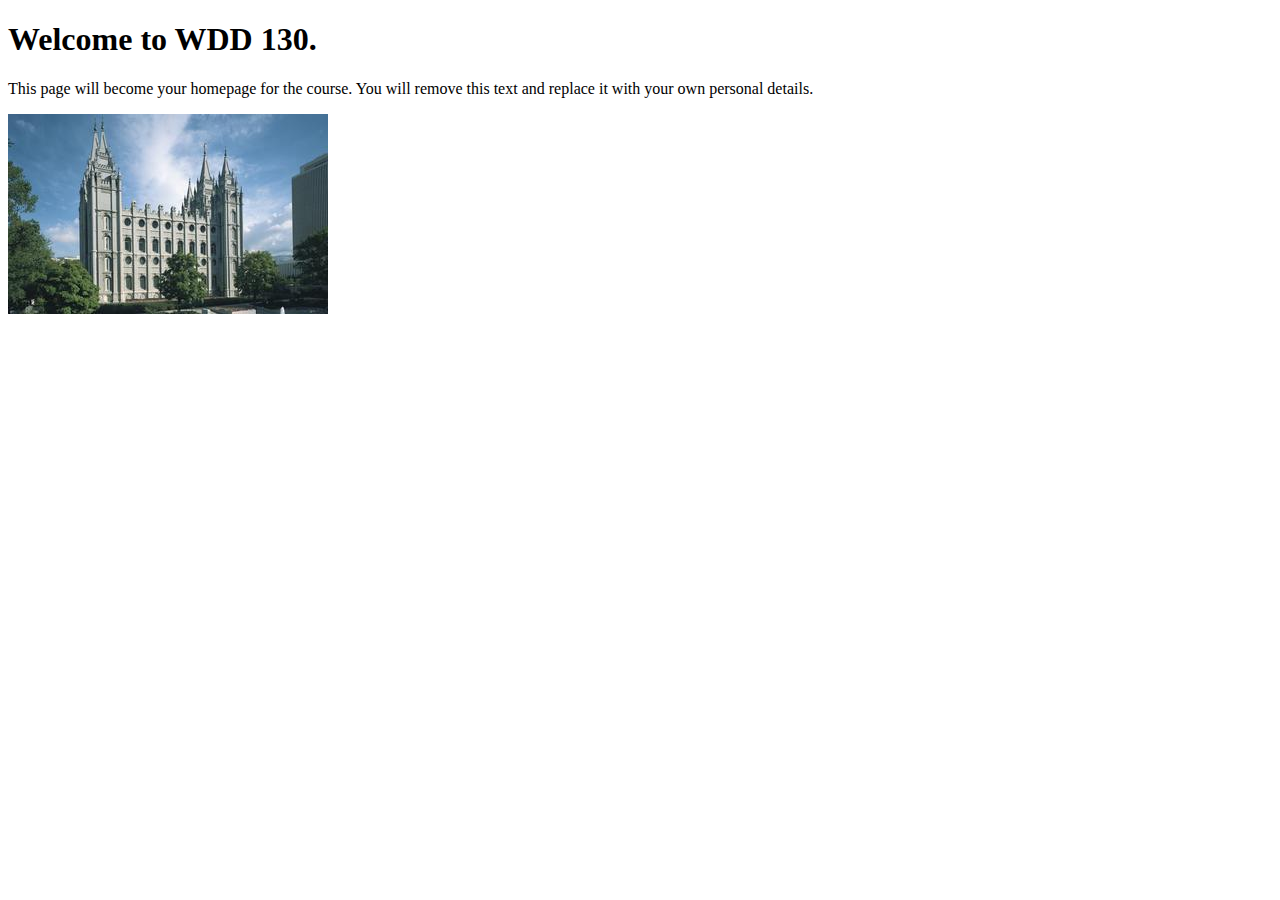
<file: index.html>
<!DOCTYPE html>
<html lang="en">
<head>
    <meta charset="UTF-8">
    <meta name="viewport" content="width=device-width, initial-scale=1.0">
    <title>WDD 130 | Personal Homepage</title>
</head>
<body>
    <h1>Welcome to WDD 130.</h1>
    <p>This page will become your homepage for the course. You will remove this text and replace it with your own personal details.</p>

    <img src="images/salt-lake-temple.jpg" alt="The Salt Lake Temple.">
</body>
</html>
</file>
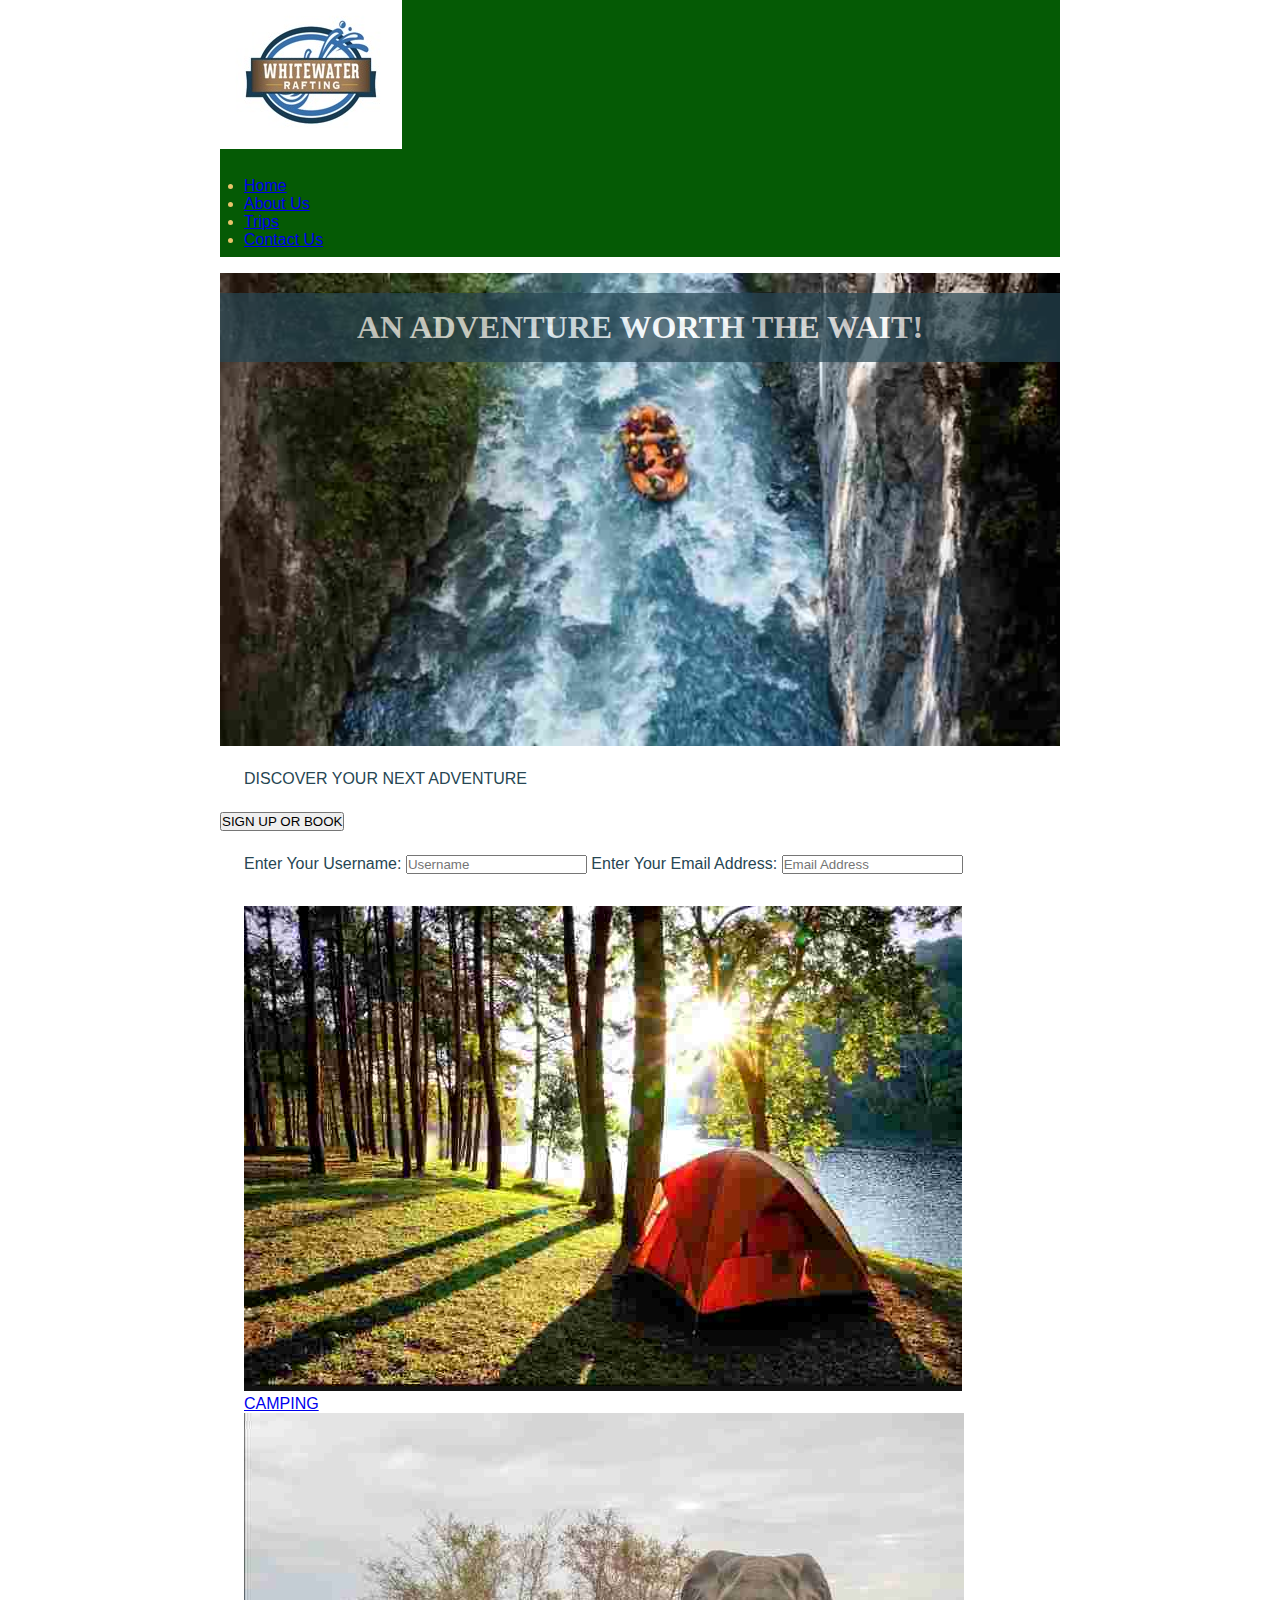
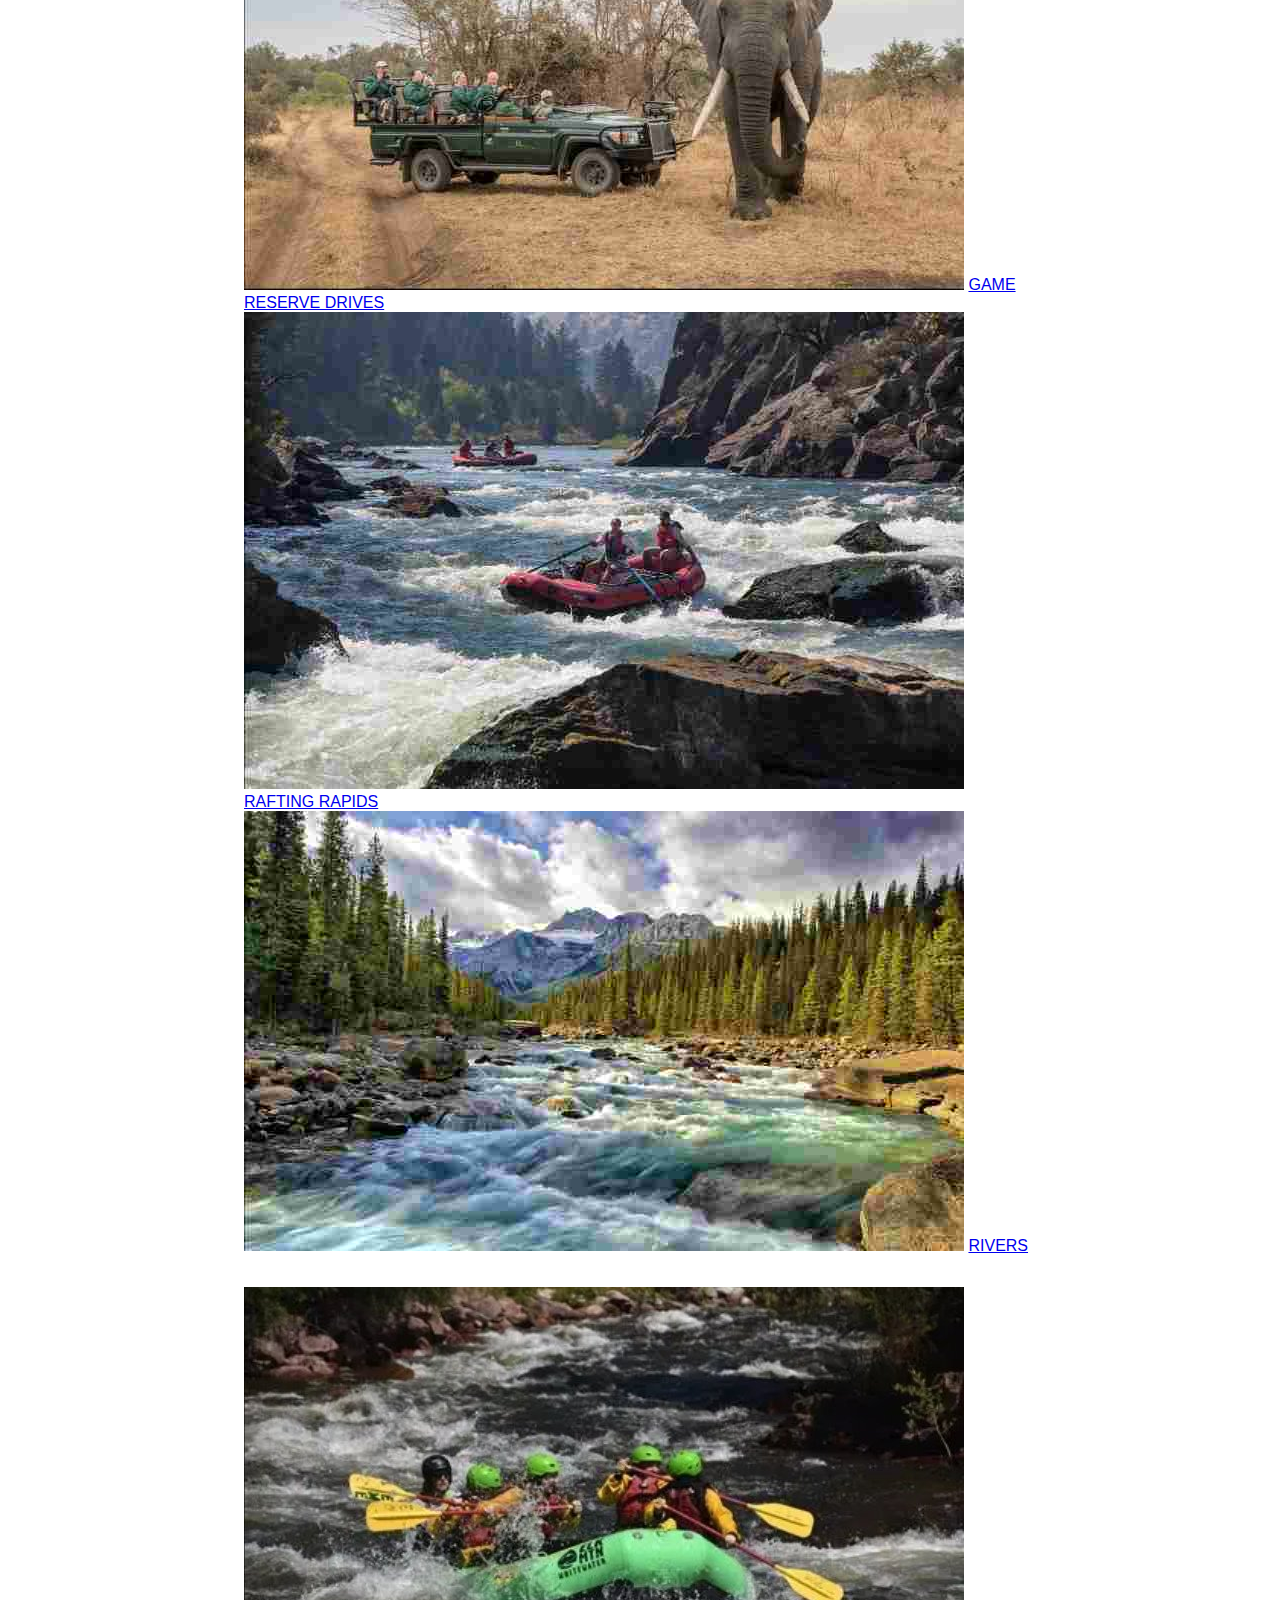
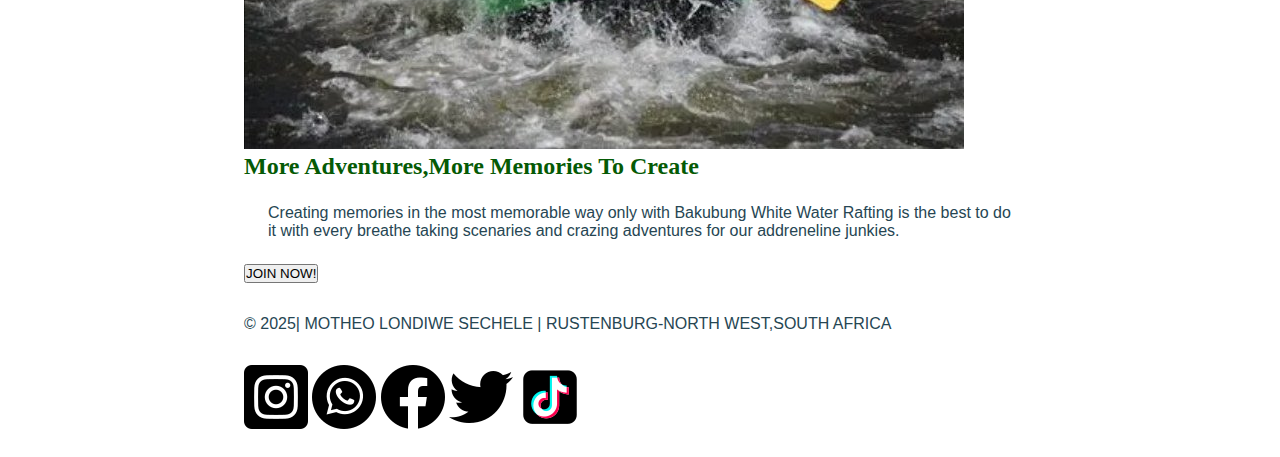
<file: wwr/index.html>
<!DOCTYPE html>
<html lang="en-US">

<head>
    <meta charset="UTF-8">
    <meta name="viewport" content="width=device-width,initial-scale=0.1">
    <title> Home-White Water Rafting</title>
    <meta name="description" content="WELCOME TO WHITE WATER RAFTING BAKUBUNG">
    <meta name="author" content="Motheo Londiwe Sechele">
    <link rel="stylesheet" href="styles/rafting.css">

</head>

<body>
    <header>
        <img src="images/logo.jpg" alt="Company Logo">
        <nav>
            <ul>
                <li><a href="index.html">Home</a></li>
                <li><a href="about.html">About Us</a></li>
                <li><a href="trips.html">Trips</a></li>
                <li><a href="contact.html">Contact Us</a></li>
            </ul>
        </nav>
    </header>
    <main>
        <div class="hero">
            <img src="images/hero-image.jpg" alt="Hero Image" class="hero-image">
            <h1>AN ADVENTURE WORTH THE WAIT!</h1>
            <p>DISCOVER YOUR NEXT ADVENTURE</p>
            <button type="sign-up">SIGN UP OR BOOK</button>
            <article>
                <form action="#" class="hompage-form">
                    <label for="user-name">Enter Your Username:</label>
                    <input type="text" id="user-name" name="user-name" required placeholder="Username">
                    <label for="user-email-address">Enter Your Email Address:</label>
                    <input type="text" id="user-email-address" name="user-email-address" required
                        placeholder="Email Address">
                </form>
            </article>
        </div>
        <section class="history">
            <img src="images/camping_optimized.jpg" alt="comping-sites">
            <a href="trips.html" class="cta-button">CAMPING</a>
            <img src="images/game reserve_optimized.jpg" alt="game-reserve">
            <a href="trips.html" class="cta-button">GAME RESERVE DRIVES</a>
            <img src="images/rapids_optimized.jpg" alt="rafting-rapids">
            <a href="trips.html" class="cta-button">RAFTING RAPIDS</a>
            <img src="images/rivers_optimized.jpg" alt="rivers">
            <a href="trips.html" class="cta.button">RIVERS</a>
        </section>
        <section class="adventures">
            <img src="images/rafting01.jpg" alt="botton-hero-image">
            <h2>More Adventures,More Memories To Create</h2>
            <p>Creating memories in the most memorable way only with Bakubung White Water Rafting is the best to do it
                with every breathe taking scenaries and crazing adventures for our addreneline junkies.</p>
            <button type="join-now">JOIN NOW!</button>
        </section>
    </main>
    <footer>
        <p>&copy; 2025| MOTHEO LONDIWE SECHELE | RUSTENBURG-NORTH WEST,SOUTH AFRICA</p>
        <nav class="socialmedia">
            <a href="https://www.intsagram.com"></a>
            <a><img src="images/instagram-icon.png" alt="Instagram social media icon"></a>
            <a href="https://www.whatsapp.com"></a>
            <a><img src="images/whatsapp-icon.png" alt="Whatsapp social media icon"></a>
            <a href="https://www.facebook.com"></a>
            <a><img src="images/facebook-icon.png" alt="Facebook social media icon"></a>
            <a href="https://www.twitter.com"></a>
            <a><img src="images/twitter-icon.png" alt="Twitte social media icon"></a>
            <a href="https://www.tiktok.com"></a>
            <a><img src="images/tiktok-icon.png" alt="TikTok social media icon"></a>
        </nav>
    </footer>

</body>

</html>
</file>
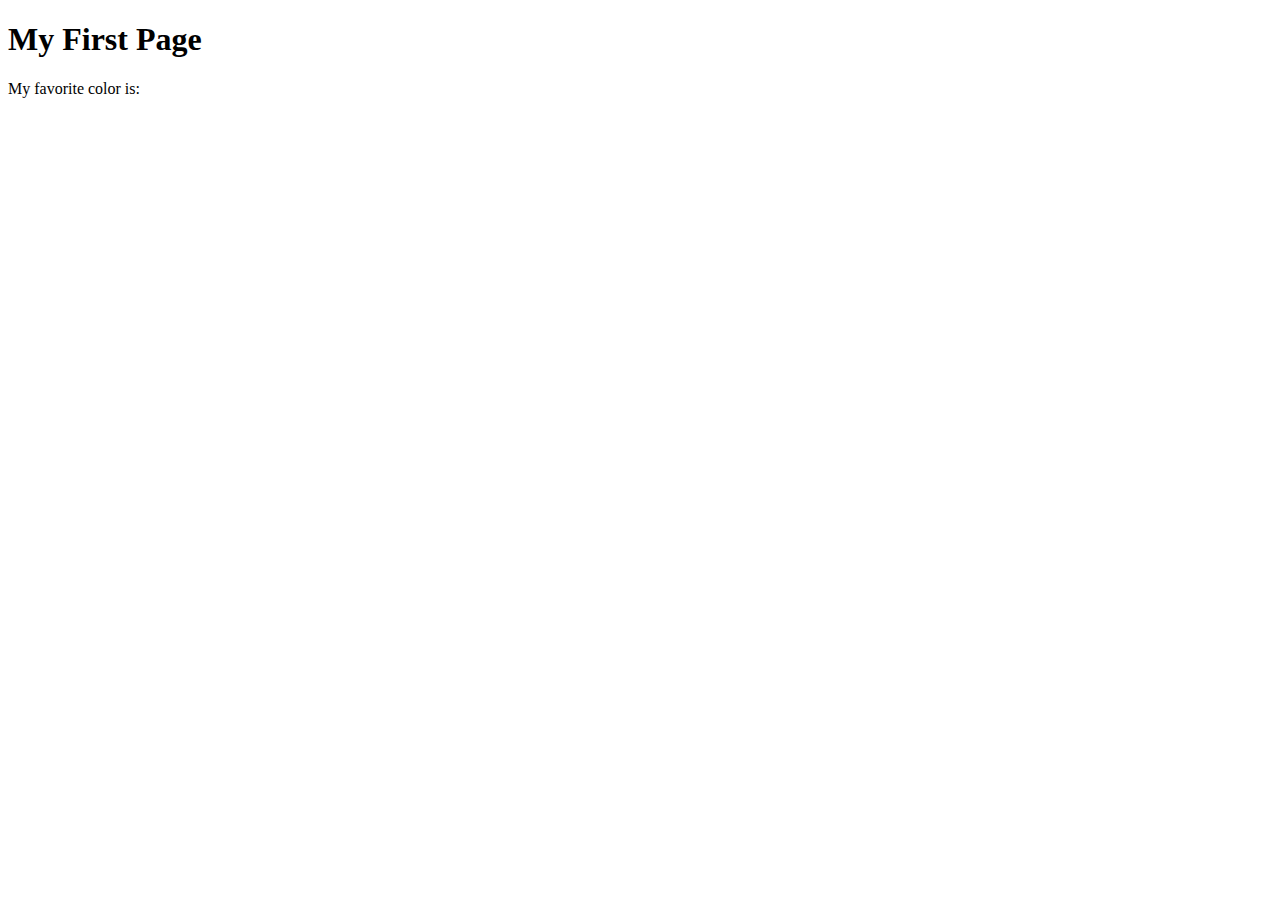
<file: week01/first-page.html>
<!DOCTYPE html>
<html lang="en">
<head>
    <meta charset="UTF-8">
    <meta name="viewport" content="width=device-width, initial-scale=1.0">
    <title>My First Page</title>
</head>
<body>
    <h1>My First Page</h1>
    <p>My favorite color is: </p>
</body>
</html>
</file>
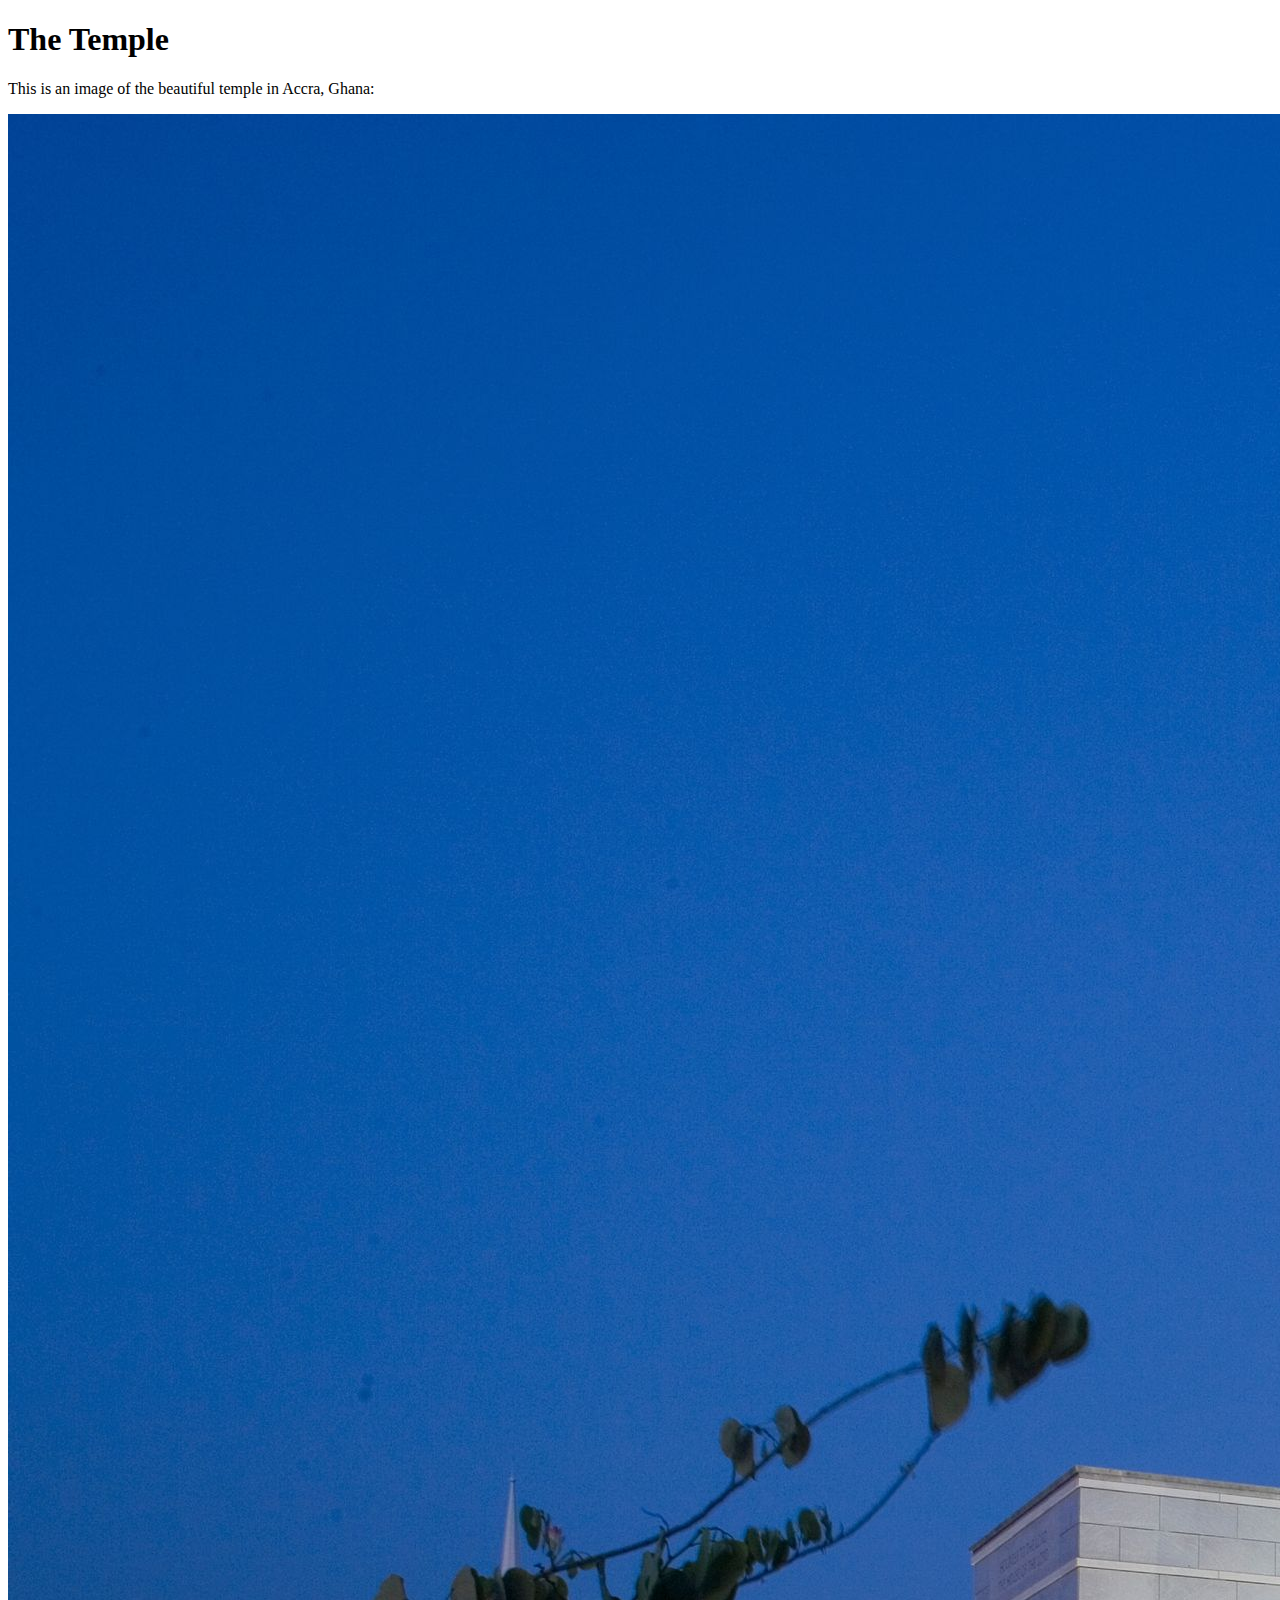
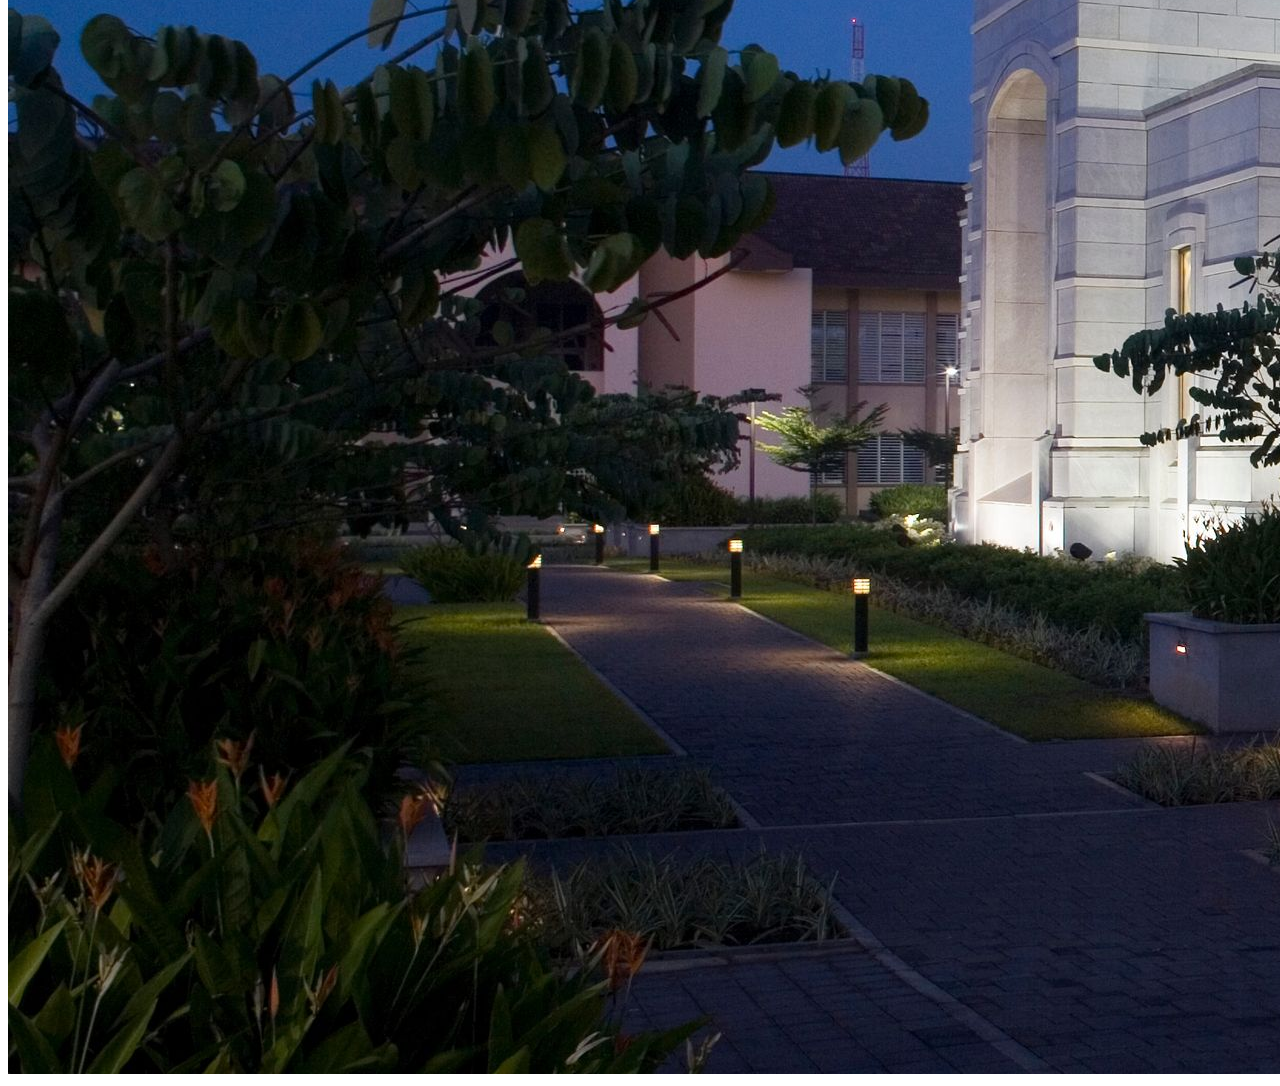
<file: week01/images.html>
<!DOCTYPE html>
<html lang="en">
<head>
    <meta charset="UTF-8">
    <meta name="viewport" content="width=device-width, initial-scale=1.0">
    <title>Temple Image</title>
</head>
<body>
    <h1>The Temple</h1>
    <p>This is an image of the beautiful temple in Accra, Ghana:</p>
    <img src="images/temple-large.jpeg" alt="The Accra Ghana Temple">
    
</body>
</html>
</file>
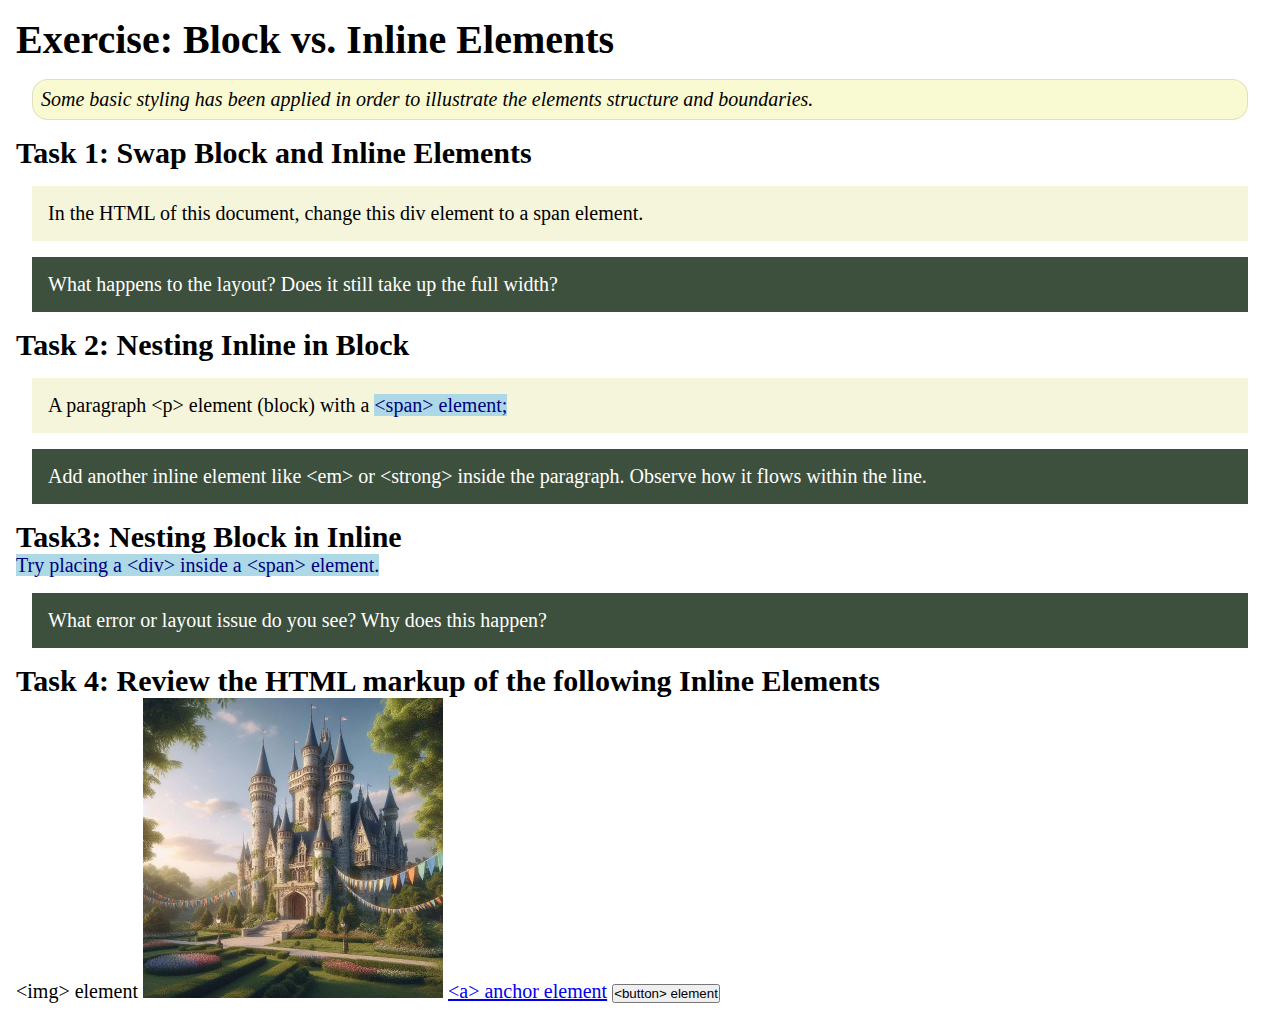
<file: week02/block-vs-inline.html>
<!DOCTYPE html>
<html lang="en">

<head>
    <meta charset="UTF-8">
    <meta name="viewport" content="width=device-width, initial-scale=1.0">
    <title>Exercise: Block vs. Inline Elements</title>
    <link rel="stylesheet" href="styles/block-vs-inline.css">
</head>

<body>
    <main>
        <h1>Exercise: Block vs. Inline Elements</h1>
        <p class="note">Some basic styling has been applied in order to illustrate the elements structure and
            boundaries.</p>

        <h2>Task 1: Swap Block and Inline Elements</h2>
        <div>In the HTML of this document, change this div element to a span element.</div>

        <p class="question">What happens to the layout? Does it still take up the full width?</p>

        <h2>Task 2: Nesting Inline in Block</h2>
        <p>A paragraph &lt;p&gt; element (block) with a <span>&lt;span&gt; element;</span></p>
        <p class="question">Add another inline element like &lt;em&gt; or &lt;strong&gt; inside the paragraph. Observe
            how it flows within the line.</p>

        <h2>Task3: Nesting Block in Inline</h2>
        <span>Try placing a &lt;div&gt; inside a &lt;span&gt; element.</span>
            <p class="question">What error or layout issue do you see? Why does this happen?</p>


            <h2>Task 4: Review the HTML markup of the following Inline Elements</h2>
        &lt;img&gt; element
        <img src="images/castle.webp" alt="placeholder image (images are inline)" width="300" height="300">
        <a href="https://churchofjesuschrist.org">&lt;a&gt; anchor element</a>
        <button type="button">&lt;button&gt; element</button>
    </main>
</body>

</html>
</file>
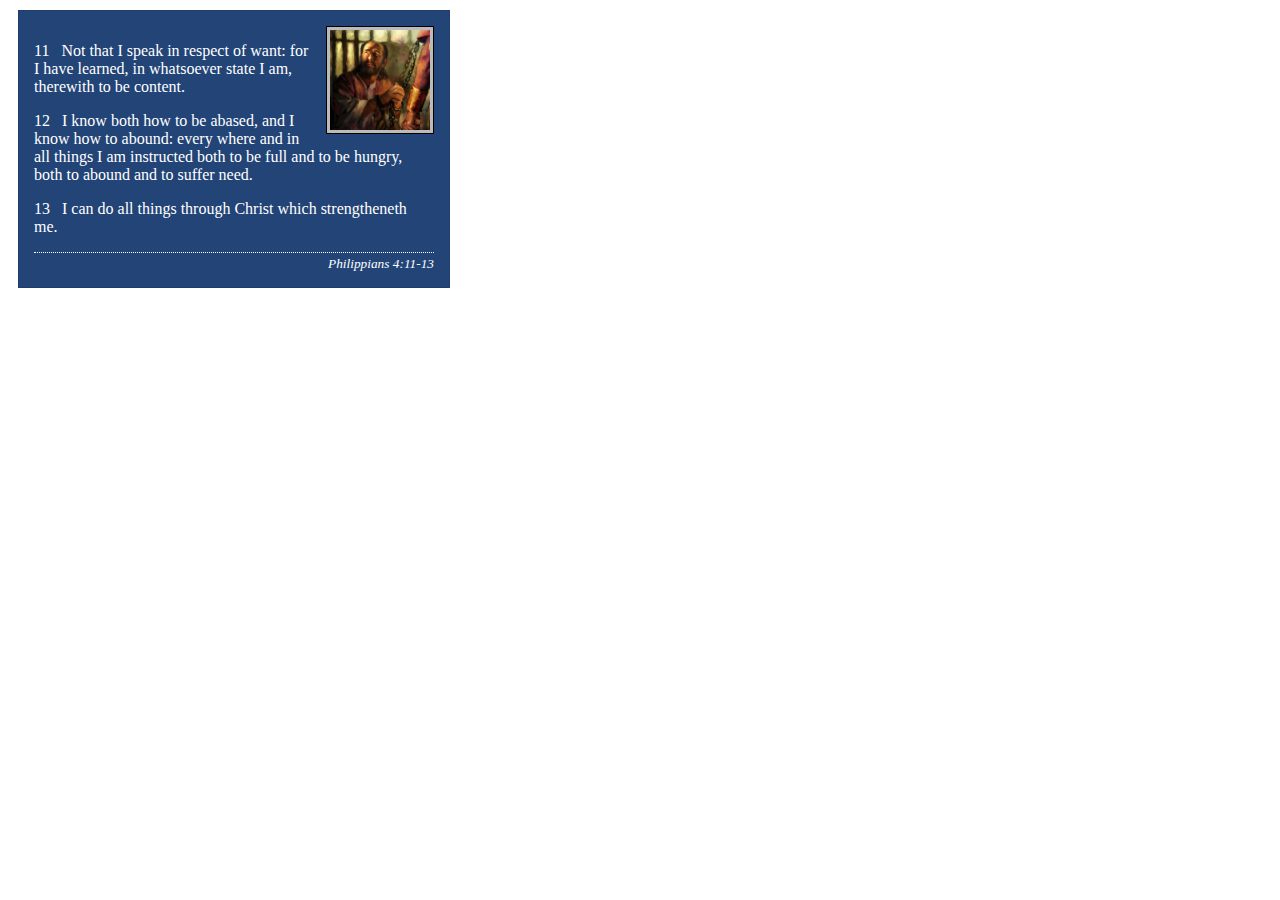
<file: week02/box-model-solution.html>
<!DOCTYPE html>
<html lang="en">
<head>
    <meta charset="UTF-8">
    <meta name="viewport" content="width=device-width, initial-scale=1.0">
    <title>Box Model Activity</title>
    <link rel="stylesheet" href="styles/box-model-solution.css">
</head>
<body>
    <main>
        <div class="callout">
            <img src="images/apostle-paul-imprisoned.webp" alt="Paul the Apostle - Imprisoned in Rome" width="200" height="200">
            <blockquote>
                <p>11 &nbsp; Not that I speak in respect of want: for I have learned, in whatsoever state I am, therewith to be content.</p>
                <p>12 &nbsp; I know both how to be abased, and I know how to abound: every where and in all things I am instructed both to be full and to be hungry, both to abound and to suffer need.</p>
                <p>13 &nbsp; I can do all things through Christ which strengtheneth me.</p>
            </blockquote>
            <cite>Philippians 4:11-13</cite>
        </div>
    </main>
</body>
</html>
</file>
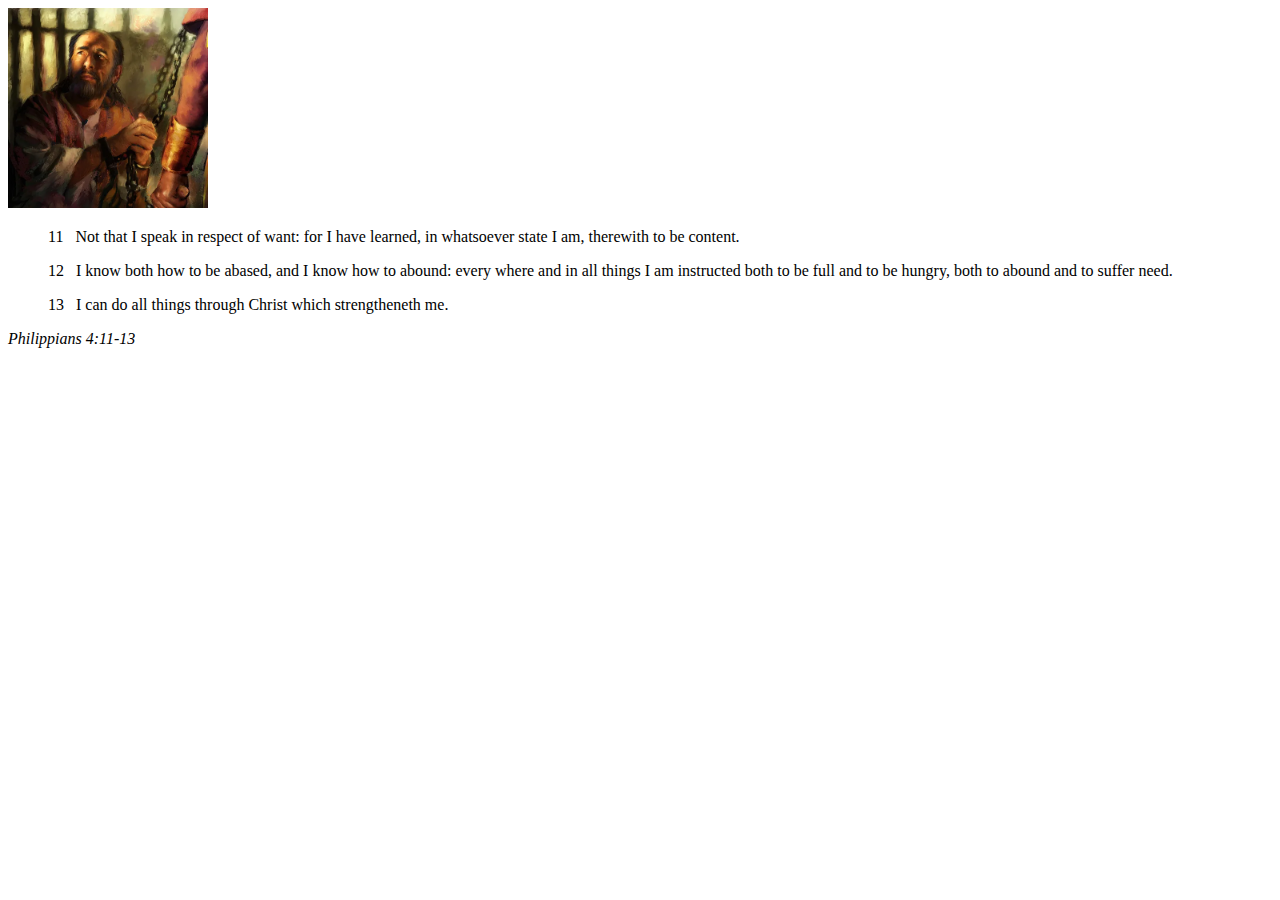
<file: week02/box-model.html>
<!DOCTYPE html>
<html lang="en">
<head>
    <meta charset="UTF-8">
    <meta name="viewport" content="width=device-width, initial-scale=1.0">
    <title>Box Model Activity</title>
</head>
<body>
    <main>
        <div class="callout">
            <img src="images/apostle-paul-imprisoned.webp" alt="Paul the Apostle - Imprisoned in Rome" width="200" height="200">
            <blockquote>
                <p>11 &nbsp; Not that I speak in respect of want: for I have learned, in whatsoever state I am, therewith to be content.</p>
                <p>12 &nbsp; I know both how to be abased, and I know how to abound: every where and in all things I am instructed both to be full and to be hungry, both to abound and to suffer need.</p>
                <p>13 &nbsp; I can do all things through Christ which strengtheneth me.</p>
            </blockquote>
            <cite>Philippians 4:11-13</cite>
        </div>
    </main>
</body>
</html>
</file>
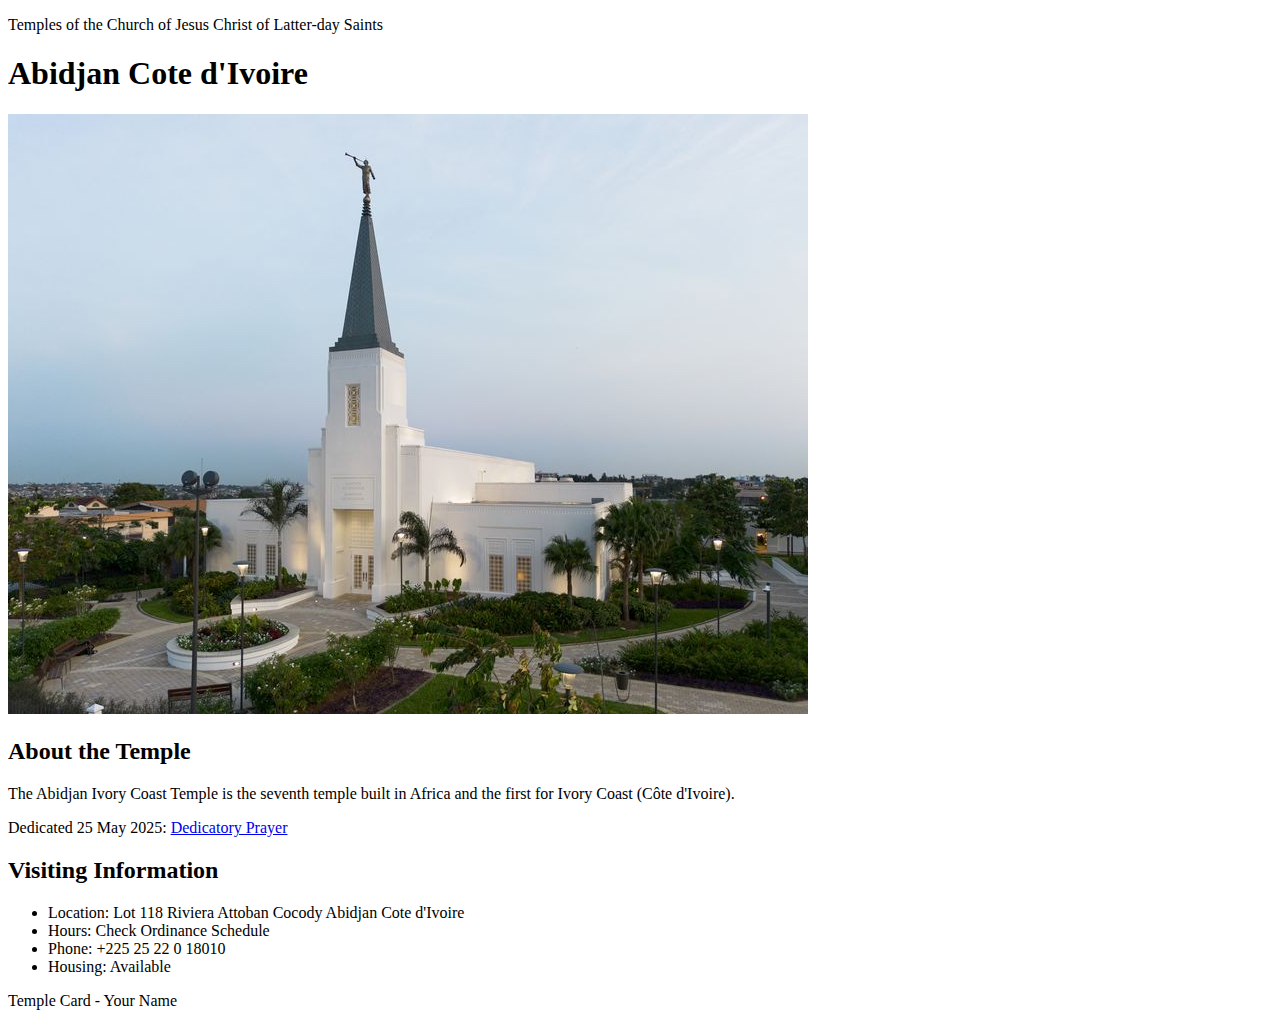
<file: week02/temple.html>
<!DOCTYPE html>
<html lang="en">

<head>
    <meta charset="UTF-8">
    <meta name="viewport" content="width=device-width, initial-scale=1.0">
    <title>Temple Card - Abidjan Cote d'Ivoire</title>
</head>

<body>
    <header>
        <p>Temples of the Church of Jesus Christ of Latter-day Saints</p>
    </header>
    <main>
        <h1>Abidjan Cote d'Ivoire</h1>
        <picture>
            <img src="images/abidjan-ivory-coast.jpeg" alt="Abidjan Cote d'Ivoire Temple">
        </picture>
        <section>
            <h2>About the Temple</h2>
            <p>The Abidjan Ivory Coast Temple is the seventh temple built in Africa and the first for Ivory Coast (Côte
                d'Ivoire).</p>
            <p>Dedicated 25 May 2025: <a
                    href="https://www.churchofjesuschrist.org/temples/dedicatory-prayer/abidjan-ivory-coast-temple/2025-05-25?lang=eng"
                    target="_blank" rel="noopener noreferrer">Dedicatory Prayer</a></p>
        </section>
        <section>
            <h2>Visiting Information</h2>
            <ul>
                <li>Location: Lot 118 Riviera Attoban Cocody Abidjan Cote d'Ivoire</li>
                <li>Hours: Check Ordinance Schedule</li>
                <li>Phone: +225 25 22 0 18010</li>
                <li>Housing: Available</li>
            </ul>
        </section>
    </main>
    <footer>
        <p>Temple Card - Your Name</p>
    </footer>
</body>

</html>
</file>
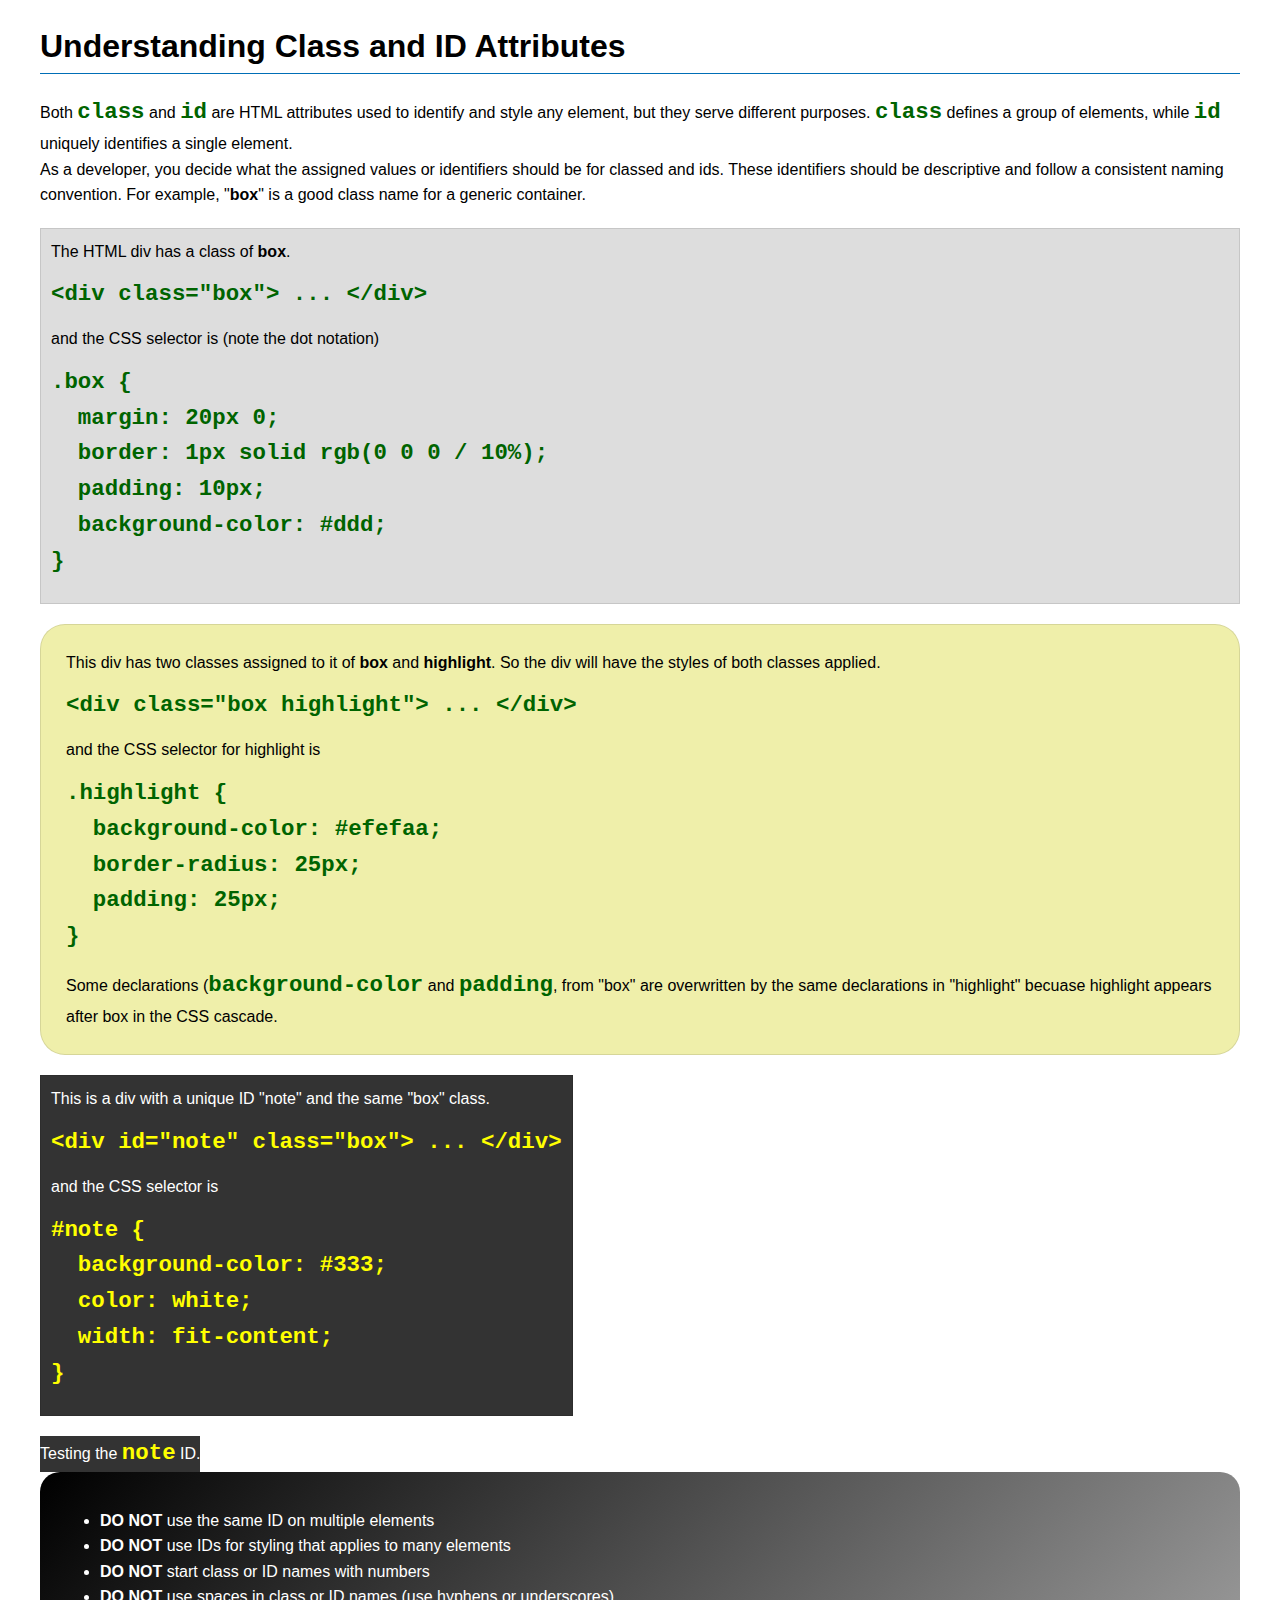
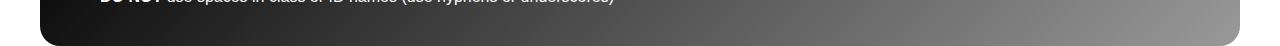
<file: week03/class-and-id.html>
<!DOCTYPE html>
<html lang="en">

<head>
    <meta charset="UTF-8">
    <meta name="viewport" content="width=device-width, initial-scale=1.0">
    <title>Class vs ID Attributes</title>
    <link rel="stylesheet" href="styles/class-and-id.css">
</head>

<body>
    <h1>Understanding Class and ID Attributes</h1>
    <p>Both <code>class</code> and <code>id</code> are HTML attributes used to identify and style any element, but they
        serve different purposes. <code>class</code> defines a group of elements, while <code>id</code> uniquely
        identifies a single element.</p>
    <p>As a developer, you decide what the assigned values or identifiers should be for classed and ids. These
        identifiers should be
        descriptive and follow a consistent naming convention. For example, "<strong>box</strong>" is a good class name
        for a generic container.</p>
    <div class="box">
        <p>The HTML div has a class of <strong>box</strong>.</p>
        <pre><code class="html">&lt;div class="box"&gt; ... &lt;/div&gt;</code></pre>
        and the CSS selector is (note the dot notation)
        <pre><code class="css">.box {
  margin: 20px 0;
  border: 1px solid rgb(0 0 0 / 10%);
  padding: 10px;
  background-color: #ddd; 
}</code></pre>
    </div>

    <div class="box highlight">
        <p>This div has two classes assigned to it of <strong>box</strong> and <strong>highlight</strong>. So the div
            will have the styles of both classes applied.</p>
        <pre><code class="html">&lt;div class="box highlight"&gt; ... &lt;/div&gt;</code></pre>
        and the CSS selector for highlight is
        <pre><code class="css">.highlight {
  background-color: #efefaa;
  border-radius: 25px;
  padding: 25px;
}</code></pre>
<p>Some declarations (<code>background-color</code> and <code>padding</code>, from "box" are overwritten by the same declarations in "highlight" becuase highlight appears after box in the CSS cascade.</p>
    </div>

    <div id="note" class="box">
        <p>This is a div with a unique ID "note" and the same "box" class.</p>
        <pre><code class="html">&lt;div id="note" class="box"&gt; ... &lt;/div&gt;</code></pre>
        and the CSS selector is
        <pre><code class="css">#note {
  background-color: #333;
  color: white;
  width: fit-content;
}</code></pre>
    </div>

    <div id="note">
        <p>Testing the <code>note</code> ID.</p>
    </div>

    <section id="best-practice">
        <ul>
            <li><strong>DO NOT</strong> use the same ID on multiple elements</li>
            <li><strong>DO NOT</strong> use IDs for styling that applies to many elements</li>
            <li><strong>DO NOT</strong> start class or ID names with numbers</li>
            <li><strong>DO NOT</strong> use spaces in class or ID names (use hyphens or underscores)</li>
        </ul>
    </section>




</body>

</html>
</file>
<file: wwr/styles/rafting.css>
:root{
    --primary-color:#055a05;
    --secondary-color:#f4a261;
    --accent1-color:#264653;
    --accent2-color:#e9c46a;
    --heading-font:"Times New Roman","Georgia", serif;
    --body-font: Arial, Helvetica, sans-serif;
}

header{
    background-color: var(--primary-color);
    color: var(--accent2-color);
}

*{
    margin: 0;
    padding: 0;
    box-sizing: border-box;
}

body{
    font-family: var(--body-font);
    color: var(--accent1-color);
}

header, main, footer{
    width: 840px;
    margin: 0 auto;
}

h1, h2{
    font-family: var(--heading-font);
    color: var(--primary-color);
}

nav, p, section, article{
    margin: 16px;
    padding: 8px;
}

.socialmedia a{
    text-decoration: none;
}

.hero{
    position: relative;
}

.hero img{
    display: block;
    width: 100%;
    height: auto;
}

h1{
    position: absolute;
    top: 20px;
    width: 100%;
    padding: 16px;
    text-align: center;
    opacity: 0.7;
    background-color: var(--accent1-color);
    color: #fff;
}

.hero article img{
    float: right;
    width: 125px;
}
</file>
<file: week02/styles/block-vs-inline.css>
* {
    margin: 0;
    padding: 0;
}

body {
    font-size: 20px;
    margin: 1rem;
}

p,
div {
    background-color: beige;
    margin: 1rem;
    padding: 1rem;
}

span {
    color: navy;
    background-color: lightblue;
}

code {
    margin: 0;
    padding: 0;
    color: green;
    font-size: 1.2rem;
}

.note {
    font-style: italic;
    background-color: lightgoldenrodyellow;
    border-radius: 1rem;
    border: 1px solid rgb(0 0 0 / 10%);
    margin: 1rem;
    padding: .5rem;
}

.question {
    background-color: #3d503d;
    color: #fff;
}
</file>
<file: week02/styles/box-model-solution.css>
.callout {
    max-width: 400px;
    margin: 10px;
    border: 1px solid rgba(0, 0, 0, .1);
    padding: 15px;
    background-color: #247;
    color: #fff;
}

.callout img {
    float: right;
    margin: 0 0 10px 15px;
    border: 1px solid #000;
    padding: 3px;
    background-color: #bbb;
    width: 100px;
    height: auto;

}

blockquote {
    margin: 0;
}

cite {
    display: block;
    border-top: 1px dotted #fff;
    padding-top: 3px;
    text-align: right;
    font-size: smaller;
}
</file>
<file: week03/styles/class-and-id.css>
body {
    font-family: Arial, sans-serif;
    line-height: 1.6;
    margin: 0;
    padding: 0 40px;
}

h1 {
    border-bottom: 1px solid rgb(0 110 182);
    padding-bottom: 0;
}



p {
    margin: 0;
}

code {
    color: darkgreen;
    font-weight: 700;
    font-size: 1.4rem;
}

/* Class examples - can be reused */

.box {
    margin: 20px 0;
    border: 1px solid rgb(0 0 0 / 10%);
    padding: 10px;
    background-color: #ddd; /* this is shorthand for #dddddd */
}

.highlight {
    background-color: #efefaa;
    border-radius: 25px;
    padding: 25px;
}

/* ID examples - should be unique */

#note {
    background-color: #333;
    color: white;
    width: fit-content;
}

#note code {
    color: yellow;
}

#best-practice {
    background: linear-gradient(135deg, #000 0%, #999 100%);
    color: white;
    border-radius: 20px;
    padding: 20px
}
</file>
